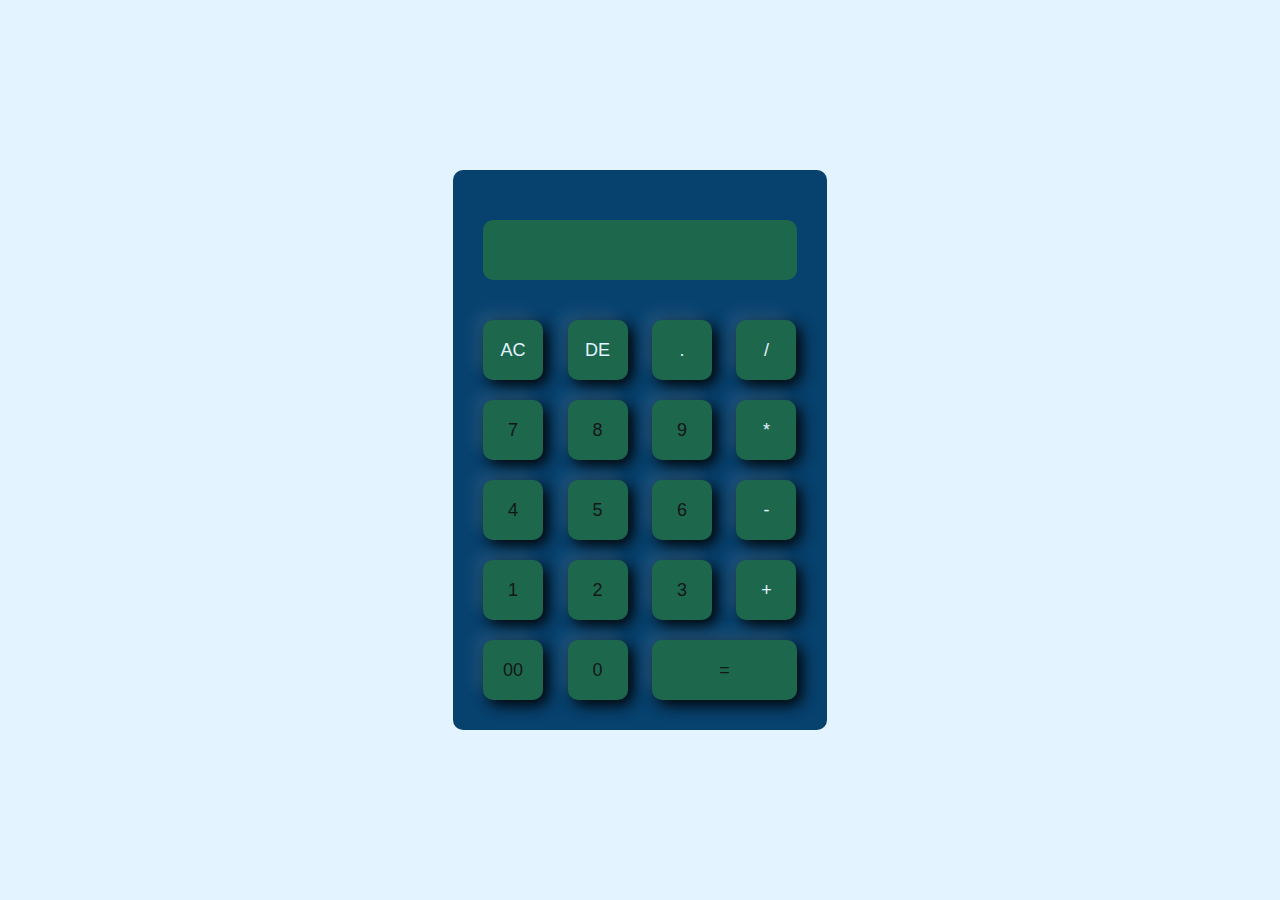
<file: Calculator.project/index.html>
<!DOCTYPE html>
<html>
<head>
    <meta name="viewport" content="width=device-width, initial-scale=1.0">
    <title>Calculator using javascript - Easy Tutorials</title>
    <link rel="stylesheet" href="style.css">
</head>
<body>
<div class="container">
    <div class="calculator">
        <form>
            <div class="display">
                <input type="text" name="dispaly">
            </div>
            <div>
                <input type="button" value="AC" onclick="dispaly.value = ''" class="operator">
                <input type="button" value="DE" onclick="dispaly.value =dispaly.value.toString().slice(0,-1 )" class="operator">
                <input type="button" value="." onclick="dispaly.value += '.'" class="operator">
                <input type="button" value="/" onclick="dispaly.value += '/'" class="operator">
            </div>
            <div>
                <input type="button" value="7" onclick="dispaly.value += '7' ">
                <input type="button" value="8" onclick="dispaly.value+='8'">
                <input type="button" value="9" onclick="dispaly.value+='9'">
                <input type="button" value="*" onclick="dispaly.value+='*'" class="operator">
            </div>
            <div>
                <input type="button" value="4" onclick="dispaly.value+='4'">
                <input type="button" value="5" onclick="dispaly.value+='5'">
                <input type="button" value="6" onclick="dispaly.value+='6'">
                <input type="button" value="-" onclick="dispaly.value+='-'" class="operator">
            </div>
            <div>
                <input type="button" value="1" onclick="dispaly.value+='1'">
                <input type="button" value="2" onclick="dispaly.value+='2'">
                <input type="button" value="3" onclick="dispaly.value+='3'">
                <input type="button" value="+" onclick="dispaly.value+='+'"class="operator">
            </div>
            <div>
                <input type="button" value="00" onclick="dispaly.value+='00'">
                <input type="button" value="0" onclick="dispaly.value+='0'">
                <input type="button" value="=" class="equal" onclick="dispaly.value=eval(dispaly.value)" class="operator">
            </div>
        </form>
    </div>
</div>
</body>
</html>
</file>
<file: Calculator.project/style.css>
*{
    margin: 0;
    padding: 0;
    font-family: 'Poppins', sans-serif;
    box-sizing: border-box;
}
.container{
     width: 100%;
     height: 100vh;
     background: #e3f3ff;
     display: flex;
     align-items: center;
     justify-content: center;
}
.calculator{
    background: #07416e;
    padding: 20px;
    border-radius: 10px;
}
.calculator form input{
    border: 0;
    outline: 0;
    width: 60px;
    height: 60px;
    border-radius: 10px;
    box-shadow: -8px -8px 15px rgba(255, 255, 255, 0.1),5px 5px 15px rgba(0, 0, 0,1);
    background: rgb(29, 103, 77);
    font-size: 18px;
    color: #131618;
    cursor: pointer;
    margin: 10px;
}
form .display{
    display: flex;
    justify-content: flex-end;
    margin: 20px 0;
}
form .display input{
    text-align: right;
    flex: 1;
    font-size: 45px;
    box-shadow: none;

}
form input.equal{
    width: 145px;
}
form input.operator{
    color: #e3f3ff;
}
</file>
